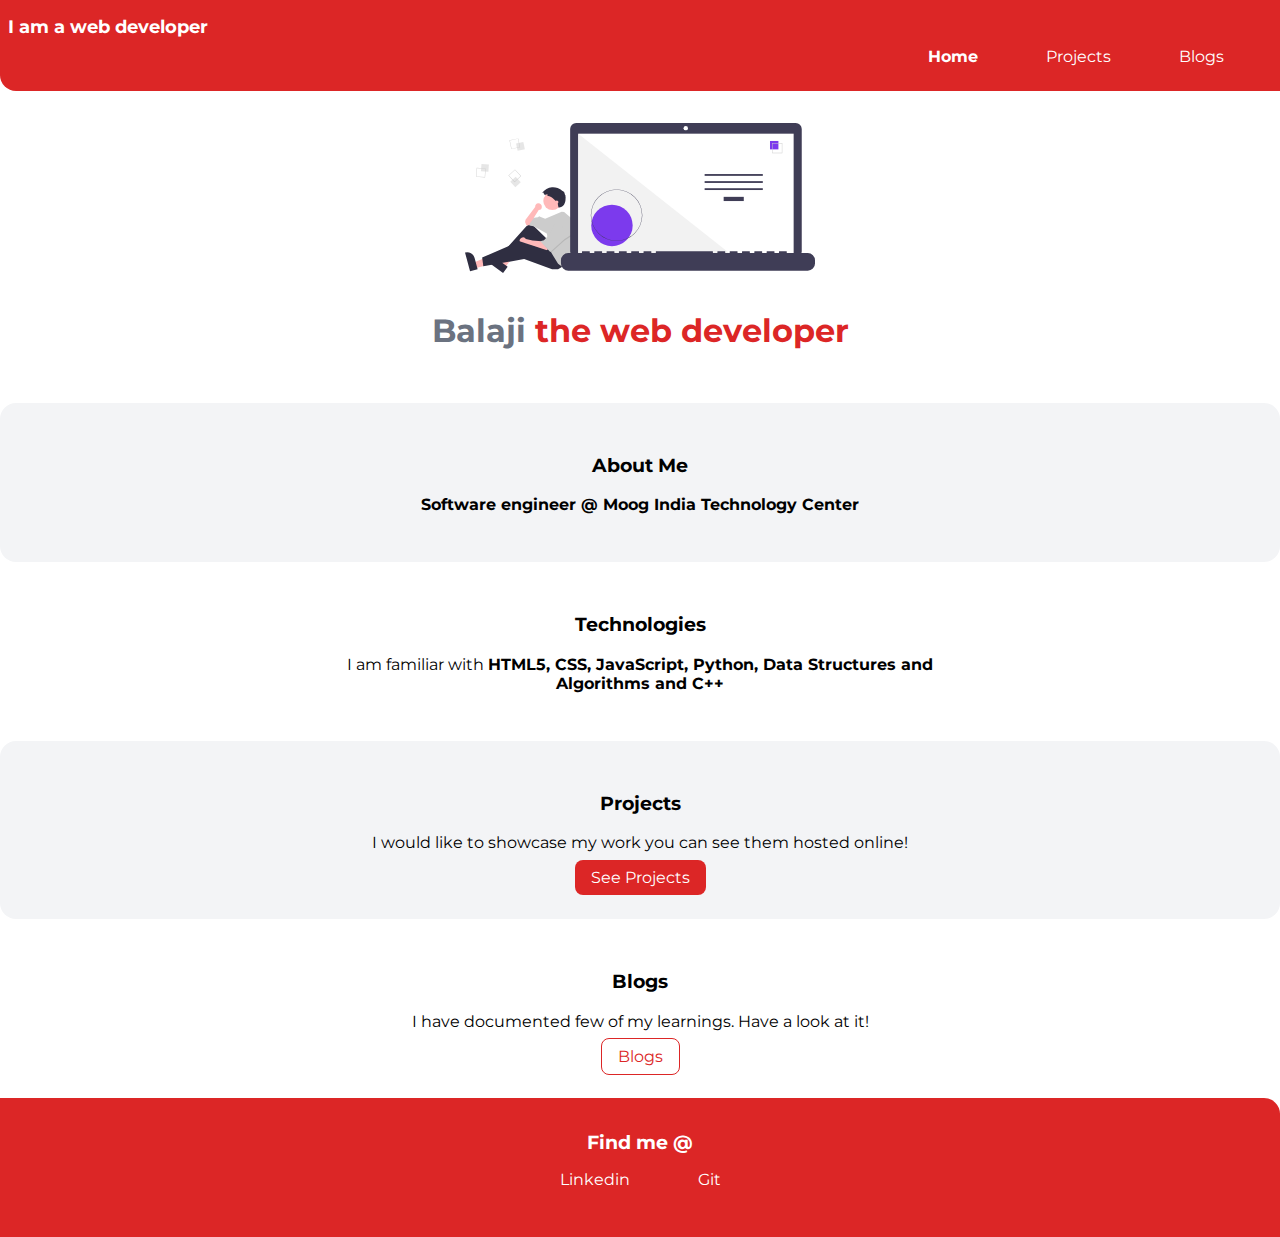
<file: index.html>
<!DOCTYPE html>
<html lang="en">
<head>
    <meta charset="UTF-8">
    <meta http-equiv="X-UA-Compatible" content="IE=edge">
    <meta name="viewport" content="width=device-width, initial-scale=1.0">
    <title> home | balaji</title>
    <link href="/styles.css" rel="stylesheet">
</head>
<body>
    <nav class="navigation container">
        <div class="nav-brand">I am a web developer</div>
        <ul class="list-non-bullet nav-pills">
            <li class="list-item-inline">
                <a class="link link-active" href="/">Home</a>
            </li>
            <li class="list-item-inline">
                <a class="link" href="/projects.html">Projects</a>
            </li>
            <li class="list-item-inline">
                <a class="link" href="/blogs.html">Blogs</a>
            </li>
        </ul>
    </nav>

    <header class="hero">
        <img class="hero-img" src="images/hero.svg" />
        <h1 class="hero-heading">Balaji <span class="hero-text-inverted">the web developer</style>
        </h1>
    </header>

    <section class="section section-ow">
        <div class="container container-center">
            <h3>About Me</h3>
            <p class="text-center">  <strong>Software engineer @ Moog India Technology Center</strong></p>
        </div>
    </section>

    <section class="section">
        <div class="container container-center">
            <h3>Technologies</h3>
            <p class="text-center">I am familiar with <strong>HTML5, CSS, JavaScript, Python, Data Structures and Algorithms and C++</strong></p>
        </div>
    </section>

    <section class="section section-ow">
        <div class="container container-center">
            <h3>Projects</h3>
            <p class="text-center">I would like to showcase my work you can see them hosted online!</p>
            <div class="text-center"><a class="link link-primary" href="projects.html">See Projects</a></div>
        </div>
    </section>

    <section class="section">
        <div class="container container-center">
            <h3>Blogs</h3>
            <p class="text-center">I have documented few of my learnings. Have a look at it!</p>
            <div class="text-center"><a class="link link-secondary" href="blogs.html">Blogs</a></div>
        </div>
    </section>

    <footer class="footer">
        <div class="footer-header">Find me @</div>
        <ul class="list-non-bullet footer-social-links">
            <li class="list-item-inline">
                <a class="link" href="https://www.linkedin.com/in/balaji-harinath-90a56518a">Linkedin</a>
            </li>
            <li class="list-item-inline">
                <a class="link" href="https://github.com/BalajiHarinath">Git</a>
            </li>
        </ul>
    </footer>

</body>
</html>
</file>
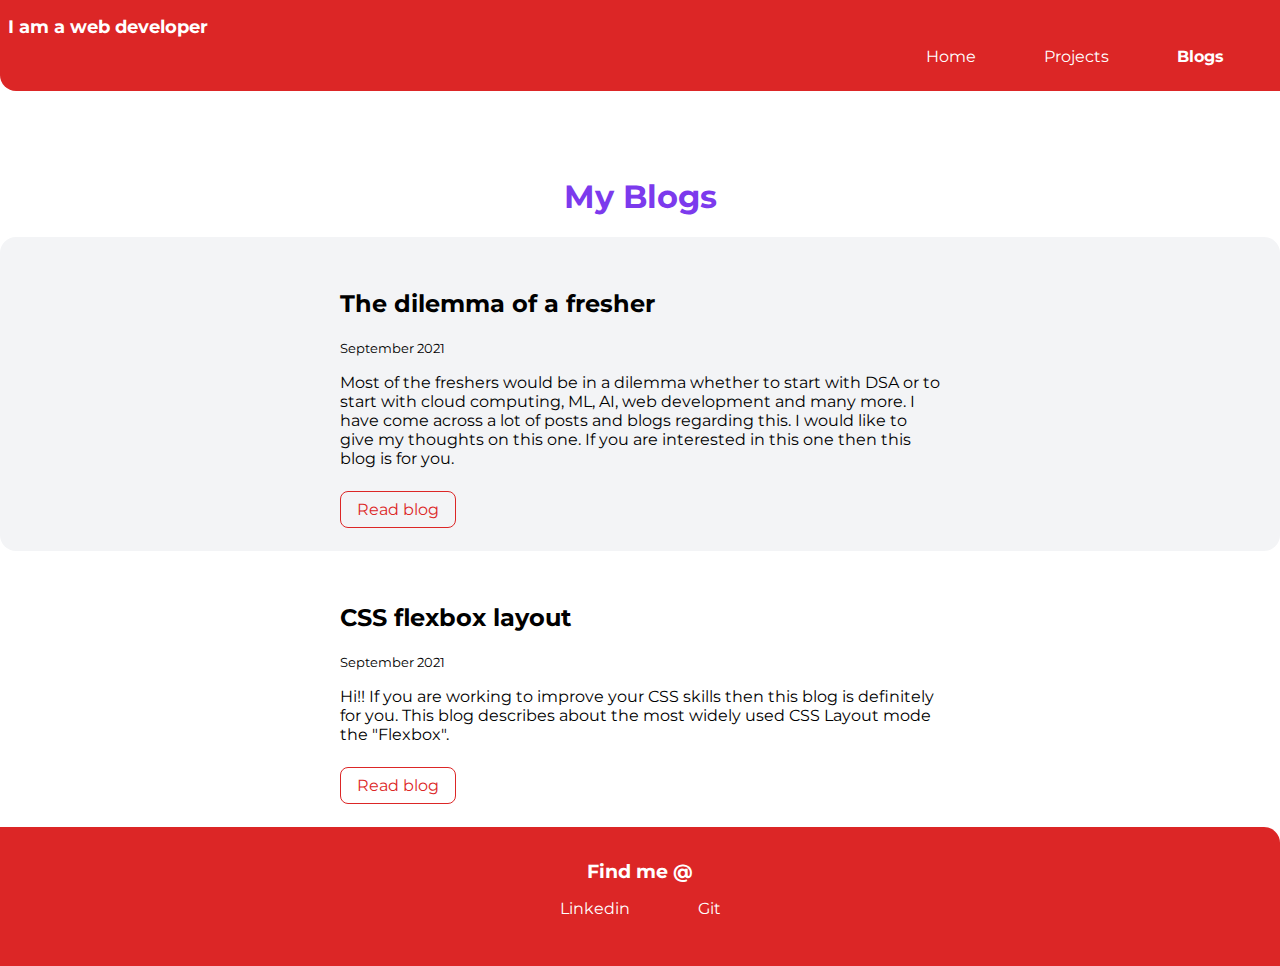
<file: blogs.html>
<!DOCTYPE html>
<html lang="en">
<head>
    <meta charset="UTF-8">
    <meta http-equiv="X-UA-Compatible" content="IE=edge">
    <meta name="viewport" content="width=device-width, initial-scale=1.0">
    <title>blogs | balaji</title>
    <link href="/styles.css" rel="stylesheet">
</head>
<body>
    <nav class="navigation container">
        <div class="nav-brand">I am a web developer</div>
        <ul class="list-non-bullet nav-pills">
            <li class="list-item-inline">
                <a class="link" href="/">Home</a>
            </li>
            <li class="list-item-inline">
                <a class="link" href="/projects.html">Projects</a>
            </li>
            <li class="list-item-inline">
                <a class="link link-active" href="/blogs.html">Blogs</a>
            </li>
        </ul>
    </nav>

    <h1 style="text-align: center; color:#7C3AED ; padding-top: 4rem;">My Blogs</h1>

    <section class="section section-ow">
        <div class="container container-center">
            <h2>The dilemma of a fresher</h2>
            <div><small>September 2021</small></div>
            <p>Most of the freshers would be in a dilemma whether to start with DSA or to start with cloud computing, ML, AI, web development and many more. I have come across a lot of posts and blogs regarding this. I would like to give my thoughts on this one. If you are interested in this one then this blog is for you.</p>
            <div class="link-div-margin-top">
                <a class="link link-secondary link-margin-right" href="https://balajiharinath.hashnode.dev/the-dilemma-of-a-fresher">Read blog</a>
            </div>
        </div>
    </section>

    <section class="section">
        <div class="container container-center">
            <h2>CSS flexbox layout</h2>
            <div><small>September 2021</small></div>
            <p>Hi!! If you are working to improve your CSS skills then this blog is definitely for you. This blog describes about the most widely used CSS Layout mode the "Flexbox".</p>
            <div class="link-div-margin-top">
                <a class="link link-secondary link-margin-right" href="https://balajiharinath.hashnode.dev/css-flexbox-properties">Read blog</a>
            </div>
        </div>
    </section>
    <footer class="footer">
        <div class="footer-header">Find me @</div>
        <ul class="list-non-bullet footer-social-links">
            <li class="list-item-inline">
                <a class="link" href="https://www.linkedin.com/in/balaji-harinath-90a56518a">Linkedin</a>
            </li>
            <li class="list-item-inline">
                <a class="link" href="https://github.com/BalajiHarinath">Git</a>
            </li>
        </ul>
    </footer>

</body>
</html>
</file>
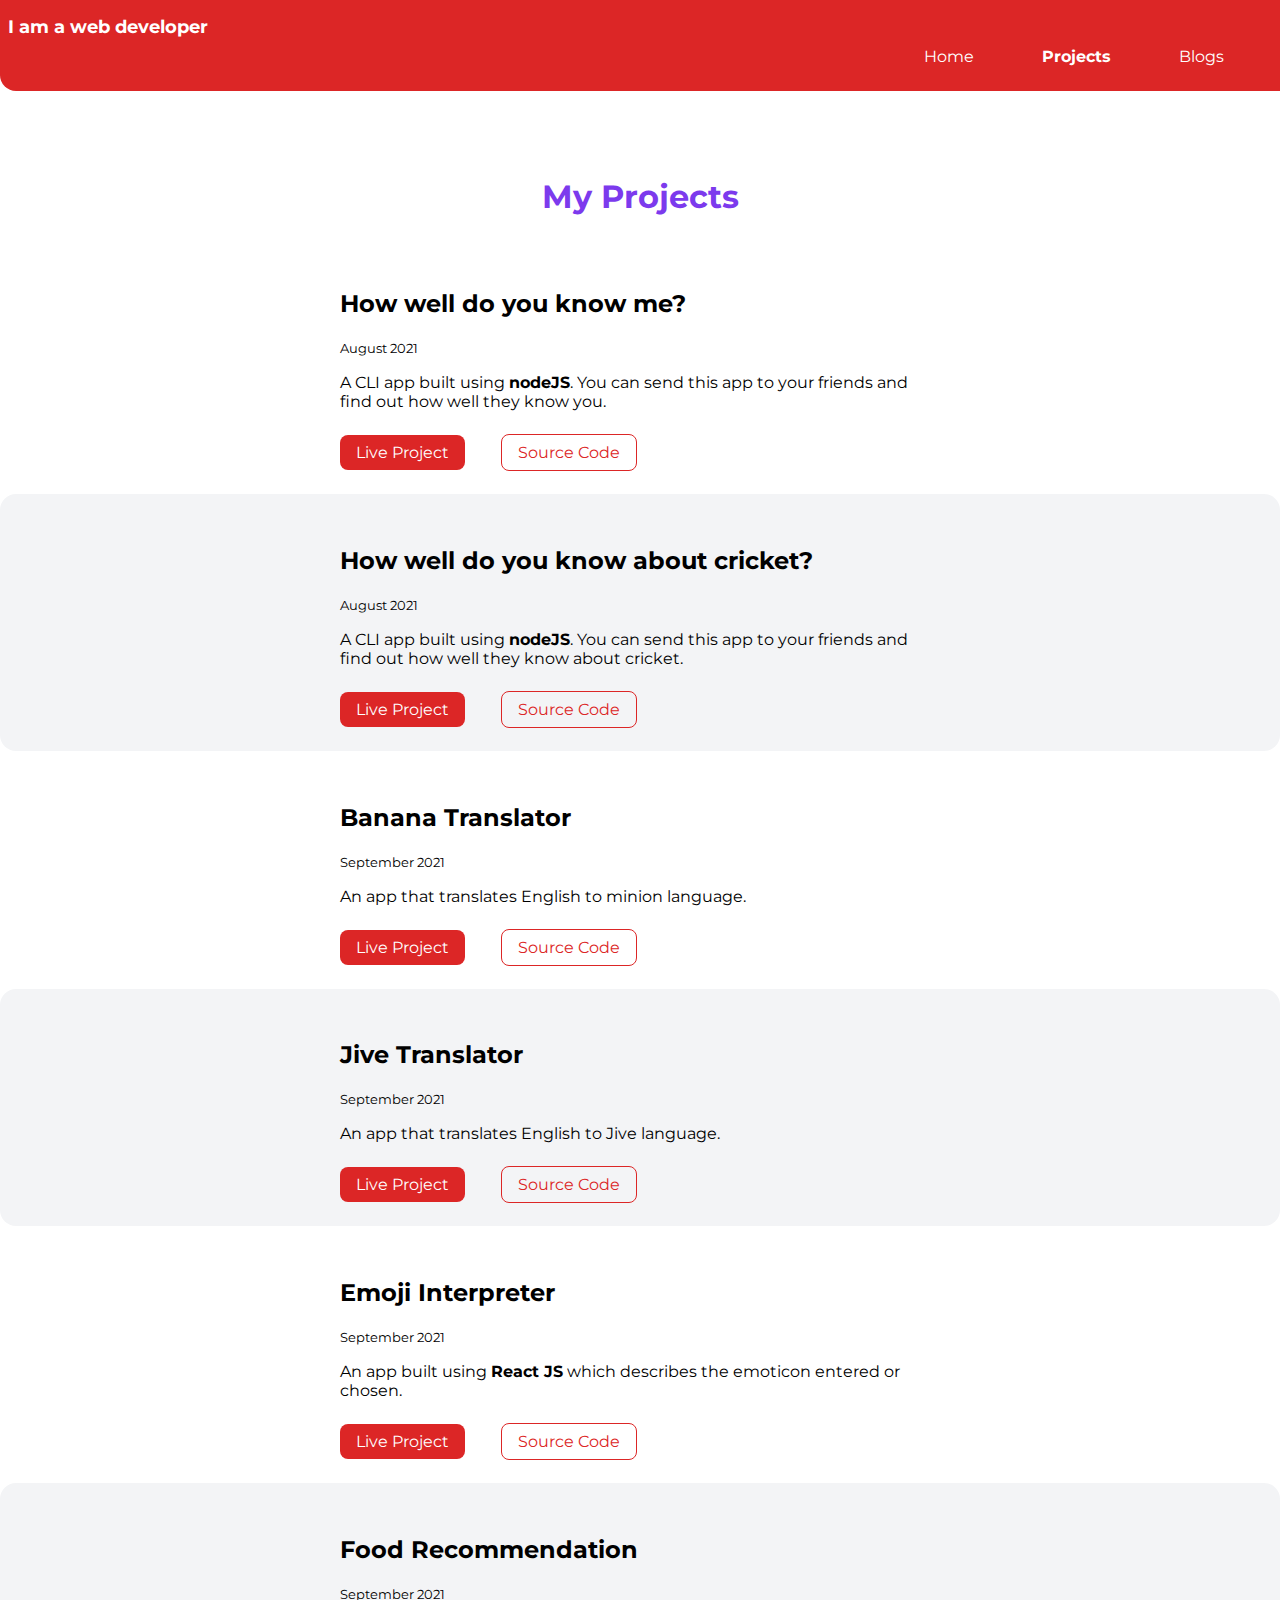
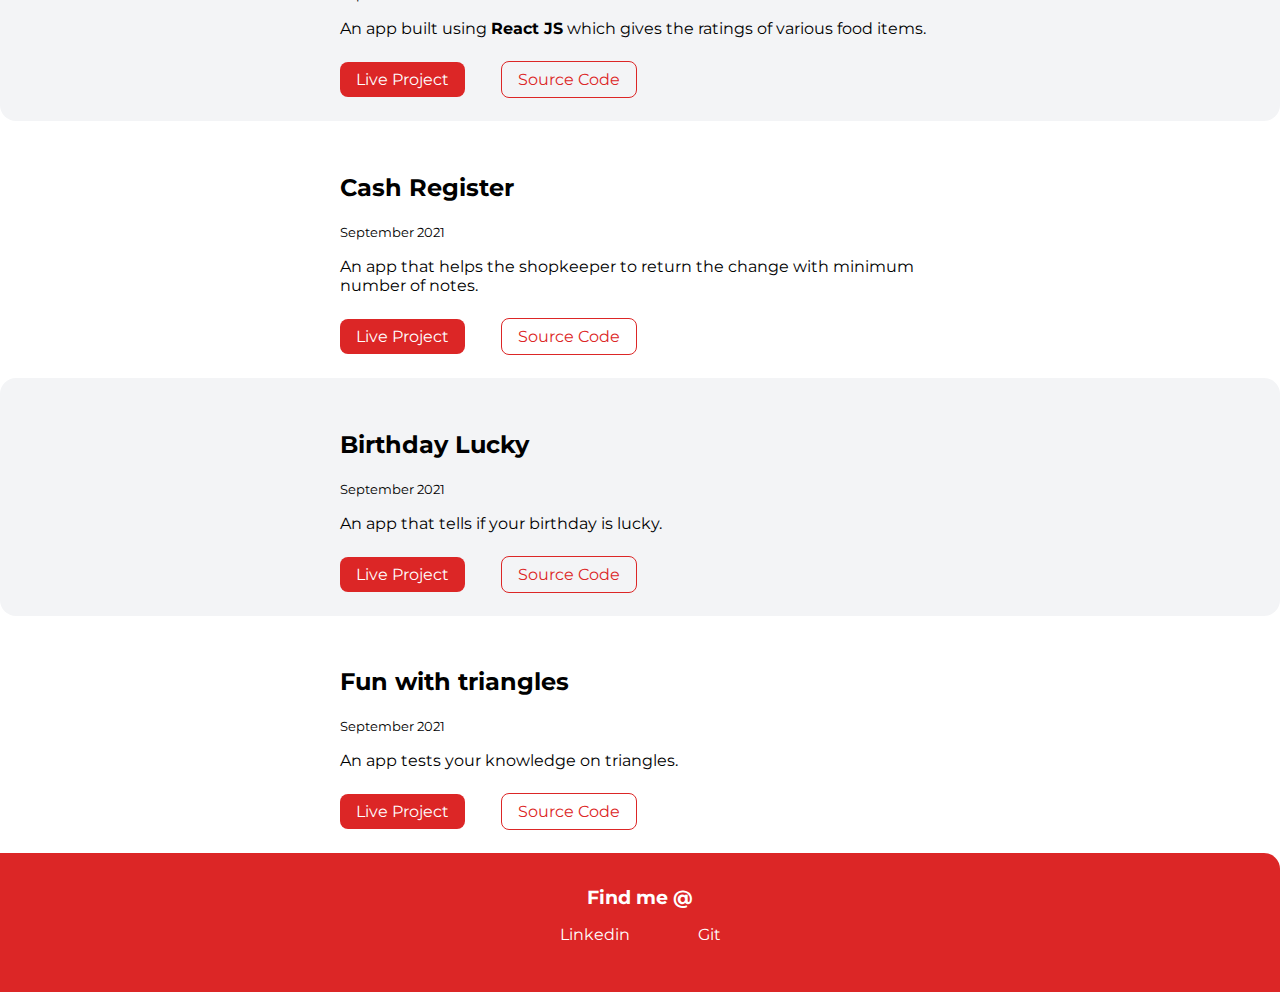
<file: projects.html>
<!DOCTYPE html>
<html lang="en">
<head>
    <meta charset="UTF-8">
    <meta http-equiv="X-UA-Compatible" content="IE=edge">
    <meta name="viewport" content="width=device-width, initial-scale=1.0">
    <title>projects | balaji</title>
    <link href="/styles.css" rel="stylesheet">
</head>
<body>
    <nav class="navigation container">
        <div class="nav-brand">I am a web developer</div>
        <ul class="list-non-bullet nav-pills">
            <li class="list-item-inline">
                <a class="link" href="/">Home</a>
            </li>
            <li class="list-item-inline">
                <a class="link link-active" href="/projects.html">Projects</a>
            </li>
            <li class="list-item-inline">
                <a class="link" href="/blogs.html">Blogs</a>
            </li>
        </ul>
    </nav>

    <h1 style="text-align: center; color:#7C3AED ; padding-top: 4rem;">My Projects</h1> 
    <section class="section">
        <div class="container container-center">
            <h2>How well do you know me?</h2>
            <div><small>August 2021</small></div>
            <p>A CLI app built using <strong>nodeJS</strong>. You can send this app to your friends and find out how well they know you.</p>
            <div class="link-div-margin-top">
                <a class="link link-primary link-margin-right" href="https://replit.com/@BalajiHarinath/CLI-app1-How-well-you-know-me">Live Project</a>
                <a class="link link-secondary link-margin-right" href="https://github.com/BalajiHarinath/CLI-app1-neoGcamp">Source Code</a>
            </div>
        </div>
    </section>

    <section class="section section-ow">
        <div class="container container-center">
            <h2>How well do you know about cricket?</h2>
            <div><small>August 2021</small></div>
            <p>A CLI app built using <strong>nodeJS</strong>. You can send this app to your friends and find out how well they know about cricket.</p>
            <div class="link-div-margin-top">
                <a class="link link-primary link-margin-right" href="https://replit.com/@BalajiHarinath/CricketQuiz#index.js">Live Project</a>
                <a class="link link-secondary link-margin-right" href="https://github.com/BalajiHarinath/CLI-app2-neoGcamp">Source Code</a>
            </div>
        </div>
    </section>

    <section class="section section">
        <div class="container container-center">
            <h2>Banana Translator</h2>
            <div><small>September 2021</small></div>
            <p>An app that translates English to minion language.</p>
            <div class="link-div-margin-top">
                <a class="link link-primary link-margin-right" href="https://banana-translator-balaji.netlify.app/">Live Project</a>
                <a class="link link-secondary link-margin-right" href="https://github.com/BalajiHarinath/banana-translator">Source Code</a>
            </div>
        </div>
    </section>

    <section class="section section-ow">
        <div class="container container-center">
            <h2>Jive Translator</h2>
            <div><small>September 2021</small></div>
            <p>An app that translates English to Jive language.</p>
            <div class="link-div-margin-top">
                <a class="link link-primary link-margin-right" href="https://jive-translator-balaji.netlify.app/">Live Project</a>
                <a class="link link-secondary link-margin-right" href="https://github.com/BalajiHarinath/Jive-translator">Source Code</a>
            </div>
        </div>
    </section>

    <section class="section section">
        <div class="container container-center">
            <h2>Emoji Interpreter</h2>
            <div><small>September 2021</small></div>
            <p>An app built using <strong>React JS</strong> which describes the emoticon entered or chosen. </p>
            <div class="link-div-margin-top">
                <a class="link link-primary link-margin-right" href="https://puyyx.csb.app/">Live Project</a>
                <a class="link link-secondary link-margin-right" href="https://github.com/BalajiHarinath/Emoji-Interpreter">Source Code</a>
            </div>
        </div>
    </section>

    <section class="section section-ow">
        <div class="container container-center">
            <h2>Food Recommendation</h2>
            <div><small>September 2021</small></div>
            <p>An app built using <strong>React JS</strong> which gives the ratings of various food items. </p>
            <div class="link-div-margin-top">
                <a class="link link-primary link-margin-right" href="https://t6dyu.csb.app/">Live Project</a>
                <a class="link link-secondary link-margin-right" href="https://github.com/BalajiHarinath/Food-Recommendation">Source Code</a>
            </div>
        </div>
    </section>

    <section class="section section">
        <div class="container container-center">
            <h2>Cash Register</h2>
            <div><small>September 2021</small></div>
            <p>An app that helps the shopkeeper to return the change with minimum number of notes.</p>
            <div class="link-div-margin-top">
                <a class="link link-primary link-margin-right" href="https://cash-register-balaji.netlify.app/">Live Project</a>
                <a class="link link-secondary link-margin-right" href="https://github.com/BalajiHarinath/Cash-Register">Source Code</a>
            </div>
        </div>
    </section>

    <section class="section section-ow">
        <div class="container container-center">
            <h2>Birthday Lucky</h2>
            <div><small>September 2021</small></div>
            <p>An app that tells if your birthday is lucky.</p>
            <div class="link-div-margin-top">
                <a class="link link-primary link-margin-right" href="https://birthday-lucky-balaji.netlify.app/">Live Project</a>
                <a class="link link-secondary link-margin-right" href="https://github.com/BalajiHarinath/birthday-lucky">Source Code</a>
            </div>
        </div>
    </section>

    <section class="section section">
        <div class="container container-center">
            <h2>Fun with triangles</h2>
            <div><small>September 2021</small></div>
            <p>An app tests your knowledge on triangles.</p>
            <div class="link-div-margin-top">
                <a class="link link-primary link-margin-right" href="https://fun-with-triangles1-balaji.netlify.app/">Live Project</a>
                <a class="link link-secondary link-margin-right" href="https://github.com/BalajiHarinath/Fun-with-triangles">Source Code</a>
            </div>
        </div>
    </section>
    <footer class="footer">
        <div class="footer-header">Find me @</div>
        <ul class="list-non-bullet footer-social-links">
            <li class="list-item-inline">
                <a class="link" href="https://www.linkedin.com/in/balaji-harinath-90a56518a">Linkedin</a>
            </li>
            <li class="list-item-inline">
                <a class="link" href="https://github.com/BalajiHarinath">Git</a>
            </li>
        </ul>
    </footer>
</body>
</html>
</file>
<file: styles.css>
@import url('https://fonts.googleapis.com/css2?family=Montserrat&display=swap');

/*CSS variables*/
:root {
    --primary-color: #DC2626;
    --dark-grey:
        #6B7280;
    --off-white:
        #F3F4F6;
}

body {
    font-family: 'Montserrat',
        sans-serif;
    margin: 0px;
    /* margin-left: 9rem;
    margin-right: 9rem; */
    display: flex;
    flex-direction: column;
}

hr {
    margin: 2rem 0rem;
}

/* container */
.container {
    padding-left: 1rem;
    padding-right: 1rem;
}

.container-center {
    max-width: 600px;
    margin: auto;
}

.text-center{
    text-align: center;
}
.text-left{
    text-align: left;
}

/*links*/
.link {
    text-decoration: none;
    padding: 0.5rem 1rem;
}

.link-primary {
    background-color: var(--primary-color);
    color: white;
    border-radius: 0.5rem;
}

.link-secondary {
    color: var(--primary-color);
    border-radius: 0.5rem;
    border: 1px solid var(--primary-color);
}

/*Project-links*/
.link-div-margin-top{
    margin-top: 2rem;
}

.link-margin-right{
    margin-right:2rem;
}

/*lists*/
.list-non-bullet {
    list-style: none;
}

.list-item-inline {
    display: inline;
    padding: 1rem;
}

/*nav*/
.navigation {
    background-color: var(--primary-color);
    color: white;
    padding: 1rem 0.5rem;
    border-bottom-left-radius: 1rem;
    display: flex;
    flex-direction: column;
}

.navigation .nav-brand {
    font-weight: bold;
    font-size: 1.1rem;
}

.navigation .nav-pills {
    text-align: right;
    margin: 0.6rem 1rem;
}

.navigation .link {
    color: white;
}

.navigation .link-active {
    font-weight: bold;
}

/*header*/
.hero {
    padding: 2rem;
}

.hero-img {
    max-width: 350px;
    display: block;
    margin: auto;
}

.hero-heading {
    font-size: 2rem;
    text-align: center;
    color: var(--dark-grey);
    padding-top: 1rem;
}

.hero .hero-heading .hero-text-inverted {
    color: var(--primary-color);
}

/*sections*/
.section {
    padding: 2rem;

}

.section h3 {
    text-align: center;
}

.section-ow {
    border-radius: 1rem;
    background-color: var(--off-white);
}

/*footer*/
.footer {
    background-color: var(--primary-color);
    padding: 2rem 1rem;
    text-align: center;
    border-top-right-radius: 1rem;
}

.footer-header {
    color: white;
    font-weight: bold;
    font-size: larger;
}

.footer .link {
    color: white;
}

.footer ul {
    padding-inline-start: 0px;
}
</file>
